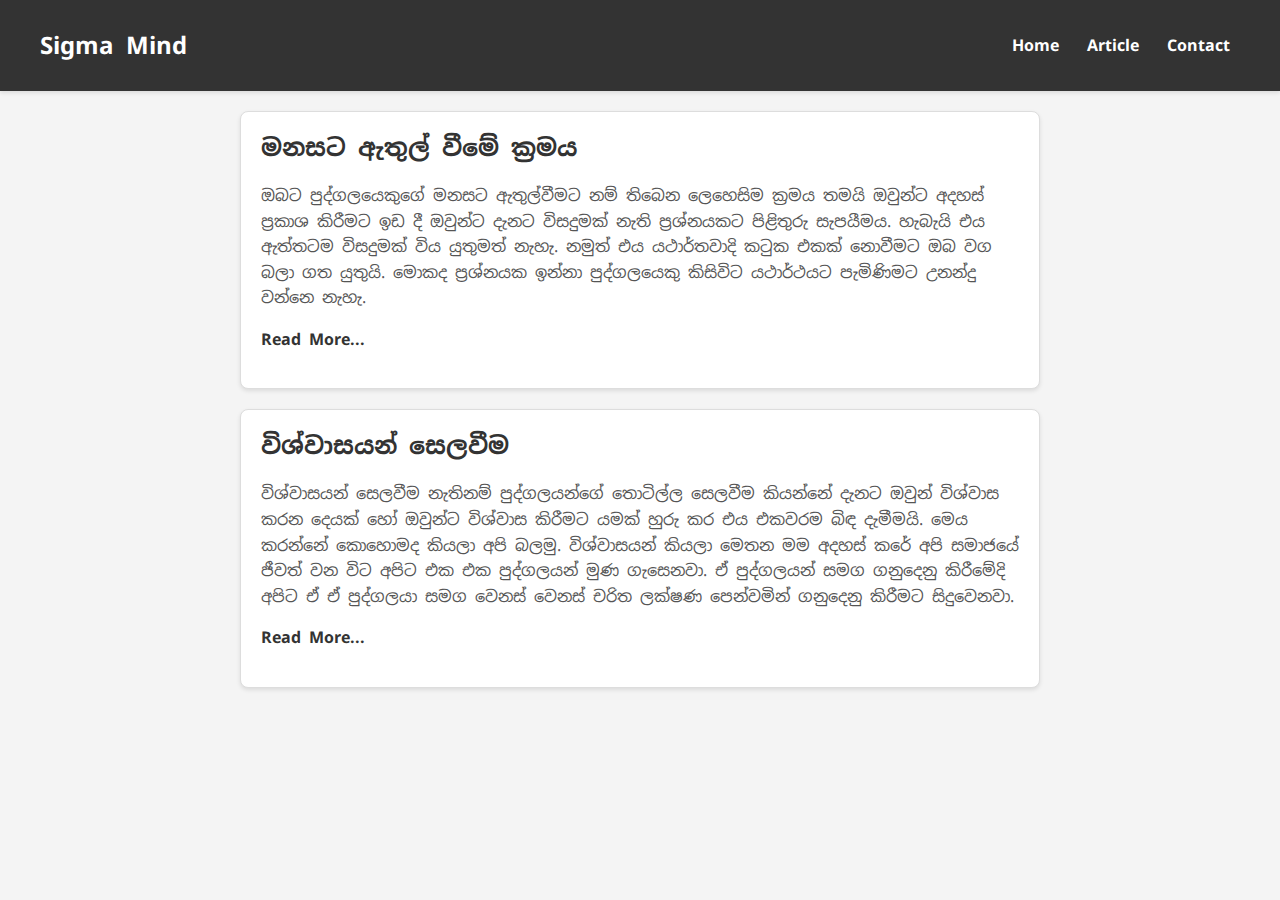
<file: index.html>
<!DOCTYPE html>
<html lang="en">
  <head>
    <meta charset="UTF-8" />
    <meta name="viewport" content="width=device-width, initial-scale=1.0" />
    <title>Sigma Mind</title>
    <link rel="stylesheet" href="/css/index-page.css" />
  </head>
  <body>
    <header>
      <nav class="navbar">
        <div class="logo">Sigma Mind</div>
        <div class="nav-links">
          <a href="#">Home</a>
          <a href="#">Article</a>
          <a href="#">Contact</a>
        </div>
      </nav>
    </header>

    <main>
      <div class="article-card">
        <h2>මනසට ඇතුල් වීමේ ක්‍රමය</h2>
        <p>
          ඔබට පුද්ගලයෙකුගේ මනසට ඇතුල්වීමට නම් තිබෙන ලෙහෙසිම ක්‍රමය තමයි ඔවුන්ට
          අදහස් ප්‍රකාශ කිරීමට ඉඩ දී ඔවුන්ට දැනට විසදුමක් නැති ප්‍රශ්නයකට
          පිළිතුරු සැපයීමය. හැබැයි එය ඇත්තටම විසදුමක් විය යුතුමත් නැහැ. නමුත් එය
          යථාර්තවාදි කටුක එකක් නොවීමට ඔබ වග බලා ගත යුතුයි. මොකද ප්‍රශ්නයක ඉන්නා
          පුද්ගලයෙකු කිසිවිට යථාර්ථයට පැමිණිමට උනන්දු වන්නෙ නැහැ.
        </p>
        <p>
          <a href="/articles/article1.html" target="_blank">Read More...</a>
        </p>
      </div>

      <div class="article-card">
        <h2>විශ්වාසයන් සෙලවීම</h2>
        <p>
          විශ්වාසයන් සෙලවීම නැතිනම් පුද්ගලයන්ගේ තොටිල්ල සෙලවීම කියන්නේ දැනට
          ඔවුන් විශ්වාස කරන දෙයක් හෝ ඔවුන්ට විශ්වාස කිරීමට යමක් හුරු කර එය එකවරම
          බිඳ දැමීමයි. මෙය කරන්නේ කොහොමද කියලා අපි බලමු. විශ්වාසයන් කියලා මෙතන
          මම අදහස් කරේ අපි සමාජයේ ජීවත් වන විට අපිට එක එක පුද්ගලයන් මුණ ගැසෙනවා.
          ඒ පුද්ගලයන් සමග ගනුදෙනු කිරීමේදි අපිට ඒ ඒ පුද්ගලයා සමග වෙනස් වෙනස්
          චරිත ලක්ෂණ පෙන්වමින් ගනුදෙනු කිරීමට සිදුවෙනවා.
        </p>
        <p>
          <a href="/articles/article2.html" target="_blank">Read More...</a>
        </p>
      </div>
    </main>
  </body>
</html>
</file>
<file: css/index-page.css>
@import url("https://fonts.googleapis.com/css2?family=Noto+Sans+Sinhala:wght@400;700&display=swap");

body {
  font-family: "Noto Sans Sinhala", Arial, sans-serif;
  margin: 0;
  padding: 0;
  background-color: #f4f4f4;
}

header {
  background-color: #333;
  color: #fff;
  padding: 20px;
  text-align: center;
  font-size: 1em;
  font-weight: bold;
  box-shadow: 0 2px 4px rgba(0, 0, 0, 0.1);
}

.navbar {
  display: flex;
  justify-content: space-between;
  align-items: center;
  padding: 10px 20px;
  background-color: #333;
}

.navbar .logo {
  font-size: 1.5em;
  color: #fff;
}

.navbar .nav-links a {
  color: #fff;
  text-decoration: none;
  margin: 0 10px;
  font-weight: bold;
}

.navbar .nav-links a:hover {
  text-decoration: underline;
  color: #ddd;
}

main {
  padding: 20px;
  max-width: 800px;
  margin: 0 auto;
}

.article-card {
  background-color: #fff;
  border: 1px solid #ddd;
  border-radius: 8px;
  padding: 20px;
  margin-bottom: 20px;
  cursor: pointer;
  transition: box-shadow 0.3s ease;
  box-shadow: 0 2px 4px rgba(0, 0, 0, 0.1);
}

.article-card:hover {
  box-shadow: 0 4px 8px rgba(0, 0, 0, 0.2);
}

.article-card h2 {
  margin-top: 0;
  color: #333;
}

.article-card p {
  color: #555;
  line-height: 1.6;
}

a {
  color: #333;
  text-decoration: none;
  font-weight: bold;
}

a:hover {
  text-decoration: underline;
  color: blue;
}
</file>
